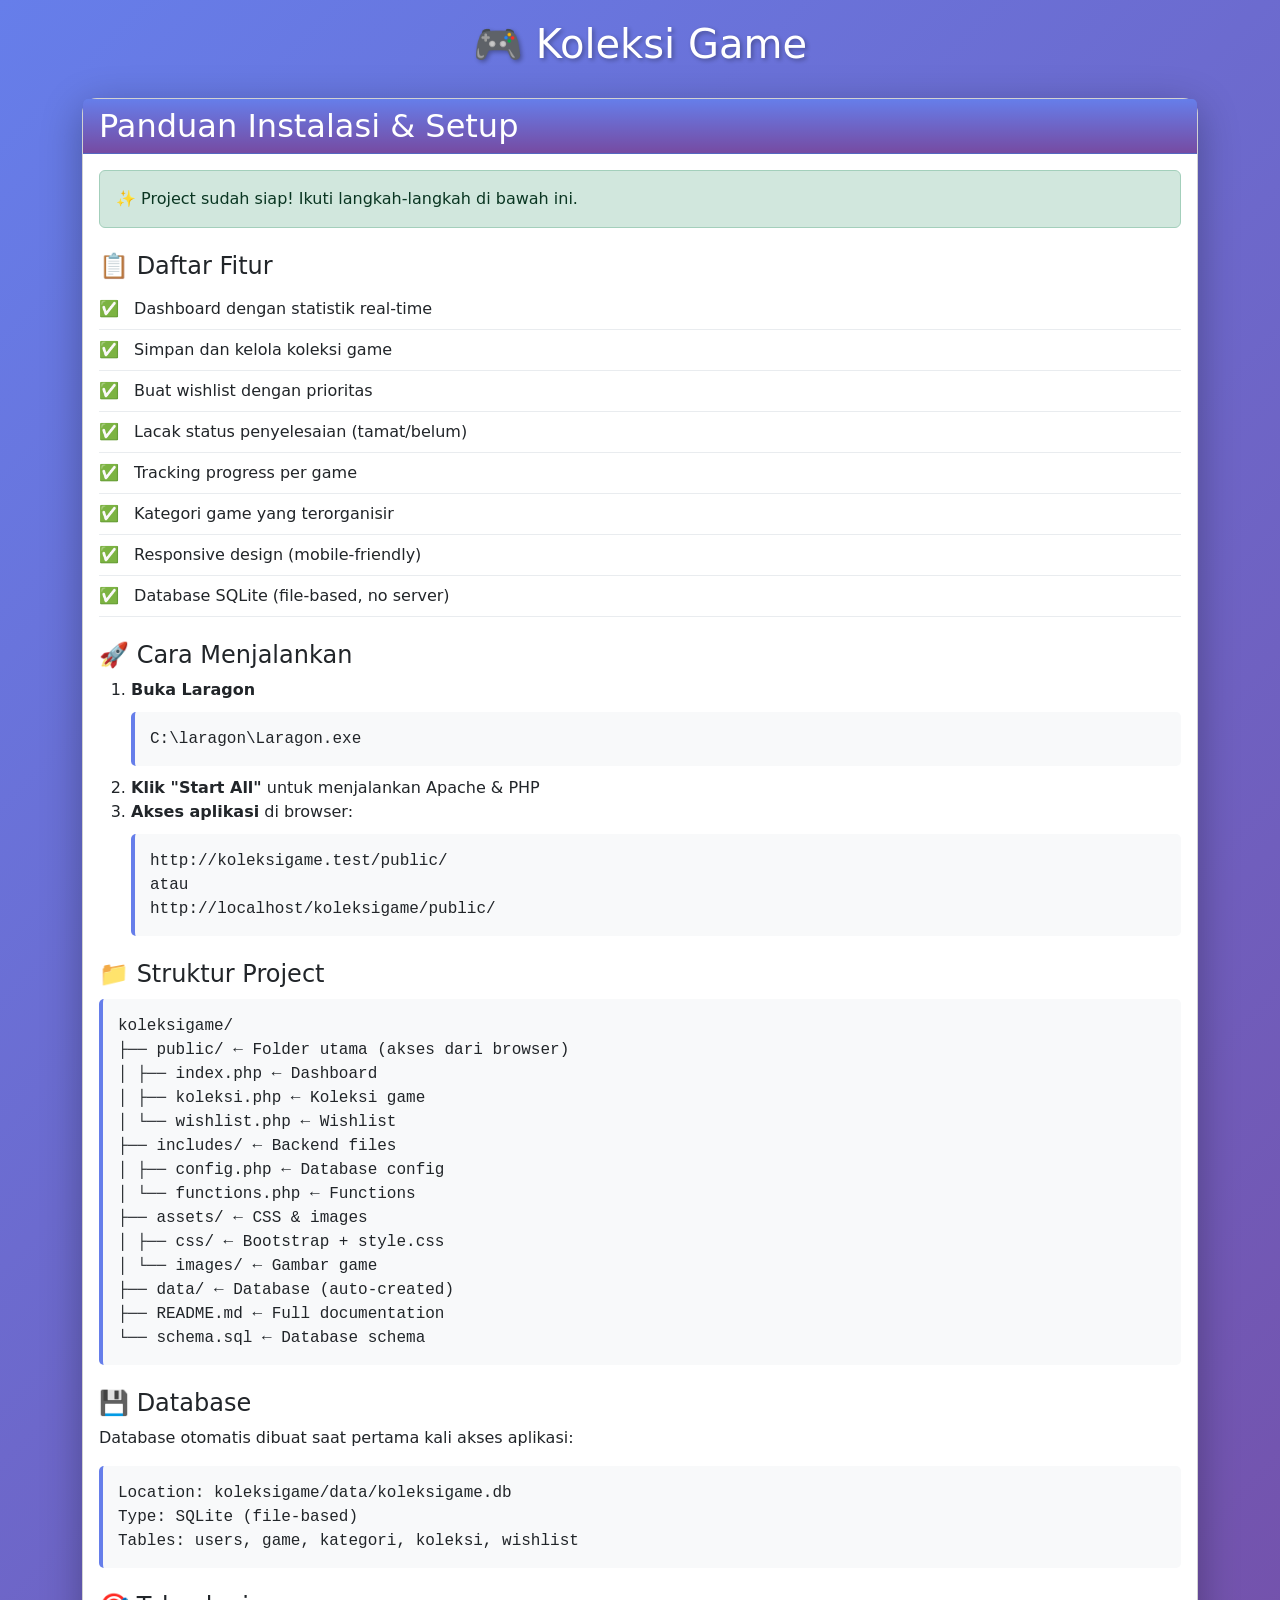
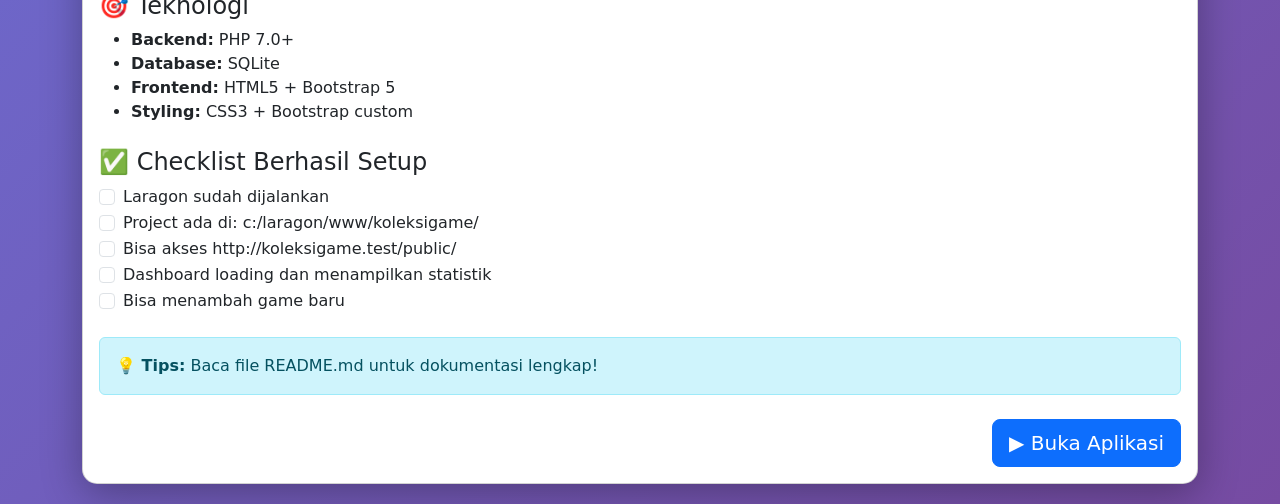
<file: SETUP.html>
<!-- 
    Dokumentasi File
    ================
    
    File ini adalah file helper untuk konfigurasi environment lokal.
    
    INSTALASI LARAGON
    =================
    1. Download Laragon dari: https://laragon.org/
    2. Install di: C:\laragon
    3. Buka Laragon > Menu > Tools > Virtual Hosts
    4. Pastikan setting sudah benar
    
    SETUP PROJECT INI
    =================
    1. Folder project: c:/laragon/www/koleksigame/
    2. Akses via: http://koleksigame.test/public/
    3. Alternatif: http://localhost/koleksigame/public/
    4. PhpMyAdmin: http://localhost/phpmyadmin
    
    DATABASE
    ========
    - Type: SQLite (file-based)
    - Location: data/koleksigame.db
    - Otomatis dibuat saat pertama kali jalankan aplikasi
    - Tidak perlu setup database di MySQL
    
    STRUKTUR FOLDER
    ===============
    koleksigame/
    ├── public/          → Akses publik (index.php, koleksi.php, wishlist.php)
    ├── includes/        → File backend (config.php, functions.php)
    ├── assets/          → CSS, images, JavaScript
    ├── data/            → Database SQLite (auto-created)
    ├── README.md        → Dokumentasi project
    └── schema.sql       → Database schema (untuk referensi)
    
    FEATURES YANG READY
    ===================
    ✅ Dashboard dengan stats
    ✅ CRUD Game (Create, Read, Update)
    ✅ Koleksi management
    ✅ Wishlist management
    ✅ Kategori game
    ✅ Status tracking (tamat/belum)
    ✅ Progress bar
    ✅ Bootstrap responsive design
    ✅ Database relasi (users, game, kategori, koleksi, wishlist)
    
    DEVELOPEMENT TIPS
    =================
    1. Session dummy user sudah ada (developer/id:1)
    2. Bisa langsung akses tanpa login
    3. Untuk production: tambah authentication
    4. Database path ada di: includes/config.php
    5. Functions ada di: includes/functions.php
    6. CSS custom ada di: assets/css/style.css
    
    TESTING
    =======
    1. Buka http://koleksigame.test/public/
    2. Lihat dashboard stats
    3. Coba tambah game dari form
    4. Lihat di koleksi.php
    5. Buat wishlist dari wishlist.php
    6. Update status dan progress di koleksi
    
    DEBUGGING
    =========
    Jika ada error:
    1. Cek browser console (F12)
    2. Lihat PHP error di../data/ folder jika ada .log
    3. Cek permission folder project
    4. Pastikan SQLite extension aktif di PHP
    5. Lihat config.php di includes folder
    
    NEXT DEVELOPMENT IDEAS
    ======================
    - Login & register system
    - User profile dan settings
    - Game image upload
    - Rating & review system
    - Search & filter advanced
    - Export data (CSV, PDF)
    - API development
    - Dark mode
    - Notifications
    - Social sharing
    
    REFERENCES
    ==========
    - Bootstrap 5: https://getbootstrap.com/
    - PHP PDO: https://www.php.net/manual/en/book.pdo.php
    - SQLite: https://www.sqlite.org/
    - Laragon: https://laragon.org/
    
-->

<!DOCTYPE html>
<html lang="id">
<head>
    <meta charset="UTF-8">
    <meta name="viewport" content="width=device-width, initial-scale=1.0">
    <title>Koleksi Game - Setup Guide</title>
    <link href="https://cdn.jsdelivr.net/npm/bootstrap@5.1.3/dist/css/bootstrap.min.css" rel="stylesheet">
    <style>
        body {
            background: linear-gradient(135deg, #667eea 0%, #764ba2 100%);
            min-height: 100vh;
            display: flex;
            align-items: center;
            justify-content: center;
            padding: 20px;
        }
        .card {
            border-radius: 15px;
            box-shadow: 0 10px 40px rgba(0,0,0,0.3);
        }
        .card-header {
            background: linear-gradient(180deg, #667eea 0%, #764ba2 100%);
            border-radius: 15px 15px 0 0;
            color: white;
        }
        h1 {
            color: white;
            margin-bottom: 30px;
            text-shadow: 2px 2px 4px rgba(0,0,0,0.3);
        }
        .code {
            background: #f8f9fa;
            border-left: 4px solid #667eea;
            padding: 15px;
            border-radius: 5px;
            font-family: 'Courier New', monospace;
            margin: 10px 0;
        }
        .feature-list {
            list-style: none;
            padding: 0;
        }
        .feature-list li {
            padding: 8px 0;
            border-bottom: 1px solid #e9ecef;
        }
        .feature-list li:before {
            content: "✅ ";
            margin-right: 10px;
            color: #28a745;
        }
    </style>
</head>
<body>
    <div class="container">
        <h1 class="text-center">🎮 Koleksi Game</h1>
        
        <div class="card">
            <div class="card-header">
                <h2 class="mb-0">Panduan Instalasi & Setup</h2>
            </div>
            <div class="card-body">
                <div class="alert alert-success" role="alert">
                    ✨ Project sudah siap! Ikuti langkah-langkah di bawah ini.
                </div>

                <h4 class="mt-4">📋 Daftar Fitur</h4>
                <ul class="feature-list">
                    <li>Dashboard dengan statistik real-time</li>
                    <li>Simpan dan kelola koleksi game</li>
                    <li>Buat wishlist dengan prioritas</li>
                    <li>Lacak status penyelesaian (tamat/belum)</li>
                    <li>Tracking progress per game</li>
                    <li>Kategori game yang terorganisir</li>
                    <li>Responsive design (mobile-friendly)</li>
                    <li>Database SQLite (file-based, no server)</li>
                </ul>

                <h4 class="mt-4">🚀 Cara Menjalankan</h4>
                <ol>
                    <li>
                        <strong>Buka Laragon</strong>
                        <div class="code">
                            C:\laragon\Laragon.exe
                        </div>
                    </li>
                    <li>
                        <strong>Klik "Start All"</strong> untuk menjalankan Apache & PHP
                    </li>
                    <li>
                        <strong>Akses aplikasi</strong> di browser:
                        <div class="code">
                            http://koleksigame.test/public/<br>
                            atau<br>
                            http://localhost/koleksigame/public/
                        </div>
                    </li>
                </ol>

                <h4 class="mt-4">📁 Struktur Project</h4>
                <div class="code">
                    koleksigame/<br>
                    ├── public/         ← Folder utama (akses dari browser)<br>
                    │   ├── index.php   ← Dashboard<br>
                    │   ├── koleksi.php ← Koleksi game<br>
                    │   └── wishlist.php ← Wishlist<br>
                    ├── includes/       ← Backend files<br>
                    │   ├── config.php  ← Database config<br>
                    │   └── functions.php ← Functions<br>
                    ├── assets/         ← CSS & images<br>
                    │   ├── css/        ← Bootstrap + style.css<br>
                    │   └── images/     ← Gambar game<br>
                    ├── data/           ← Database (auto-created)<br>
                    ├── README.md       ← Full documentation<br>
                    └── schema.sql      ← Database schema<br>
                </div>

                <h4 class="mt-4">💾 Database</h4>
                <p>Database otomatis dibuat saat pertama kali akses aplikasi:</p>
                <div class="code">
                    Location: koleksigame/data/koleksigame.db<br>
                    Type: SQLite (file-based)<br>
                    Tables: users, game, kategori, koleksi, wishlist
                </div>

                <h4 class="mt-4">🎯 Teknologi</h4>
                <ul>
                    <li><strong>Backend:</strong> PHP 7.0+</li>
                    <li><strong>Database:</strong> SQLite</li>
                    <li><strong>Frontend:</strong> HTML5 + Bootstrap 5</li>
                    <li><strong>Styling:</strong> CSS3 + Bootstrap custom</li>
                </ul>

                <h4 class="mt-4">✅ Checklist Berhasil Setup</h4>
                <div class="form-check">
                    <input class="form-check-input" type="checkbox" id="check1">
                    <label class="form-check-label" for="check1">
                        Laragon sudah dijalankan
                    </label>
                </div>
                <div class="form-check">
                    <input class="form-check-input" type="checkbox" id="check2">
                    <label class="form-check-label" for="check2">
                        Project ada di: c:/laragon/www/koleksigame/
                    </label>
                </div>
                <div class="form-check">
                    <input class="form-check-input" type="checkbox" id="check3">
                    <label class="form-check-label" for="check3">
                        Bisa akses http://koleksigame.test/public/
                    </label>
                </div>
                <div class="form-check">
                    <input class="form-check-input" type="checkbox" id="check4">
                    <label class="form-check-label" for="check4">
                        Dashboard loading dan menampilkan statistik
                    </label>
                </div>
                <div class="form-check">
                    <input class="form-check-input" type="checkbox" id="check5">
                    <label class="form-check-label" for="check5">
                        Bisa menambah game baru
                    </label>
                </div>

                <div class="alert alert-info mt-4" role="alert">
                    <strong>💡 Tips:</strong> Baca file README.md untuk dokumentasi lengkap!
                </div>

                <div class="d-grid gap-2 d-md-flex justify-content-md-end mt-4">
                    <button type="button" class="btn btn-primary btn-lg" onclick="window.location.href='public/index.php'">
                        ▶️ Buka Aplikasi
                    </button>
                </div>
            </div>
        </div>
    </div>

    <script src="https://cdn.jsdelivr.net/npm/bootstrap@5.1.3/dist/js/bootstrap.bundle.min.js"></script>
</body>
</html>
</file>
